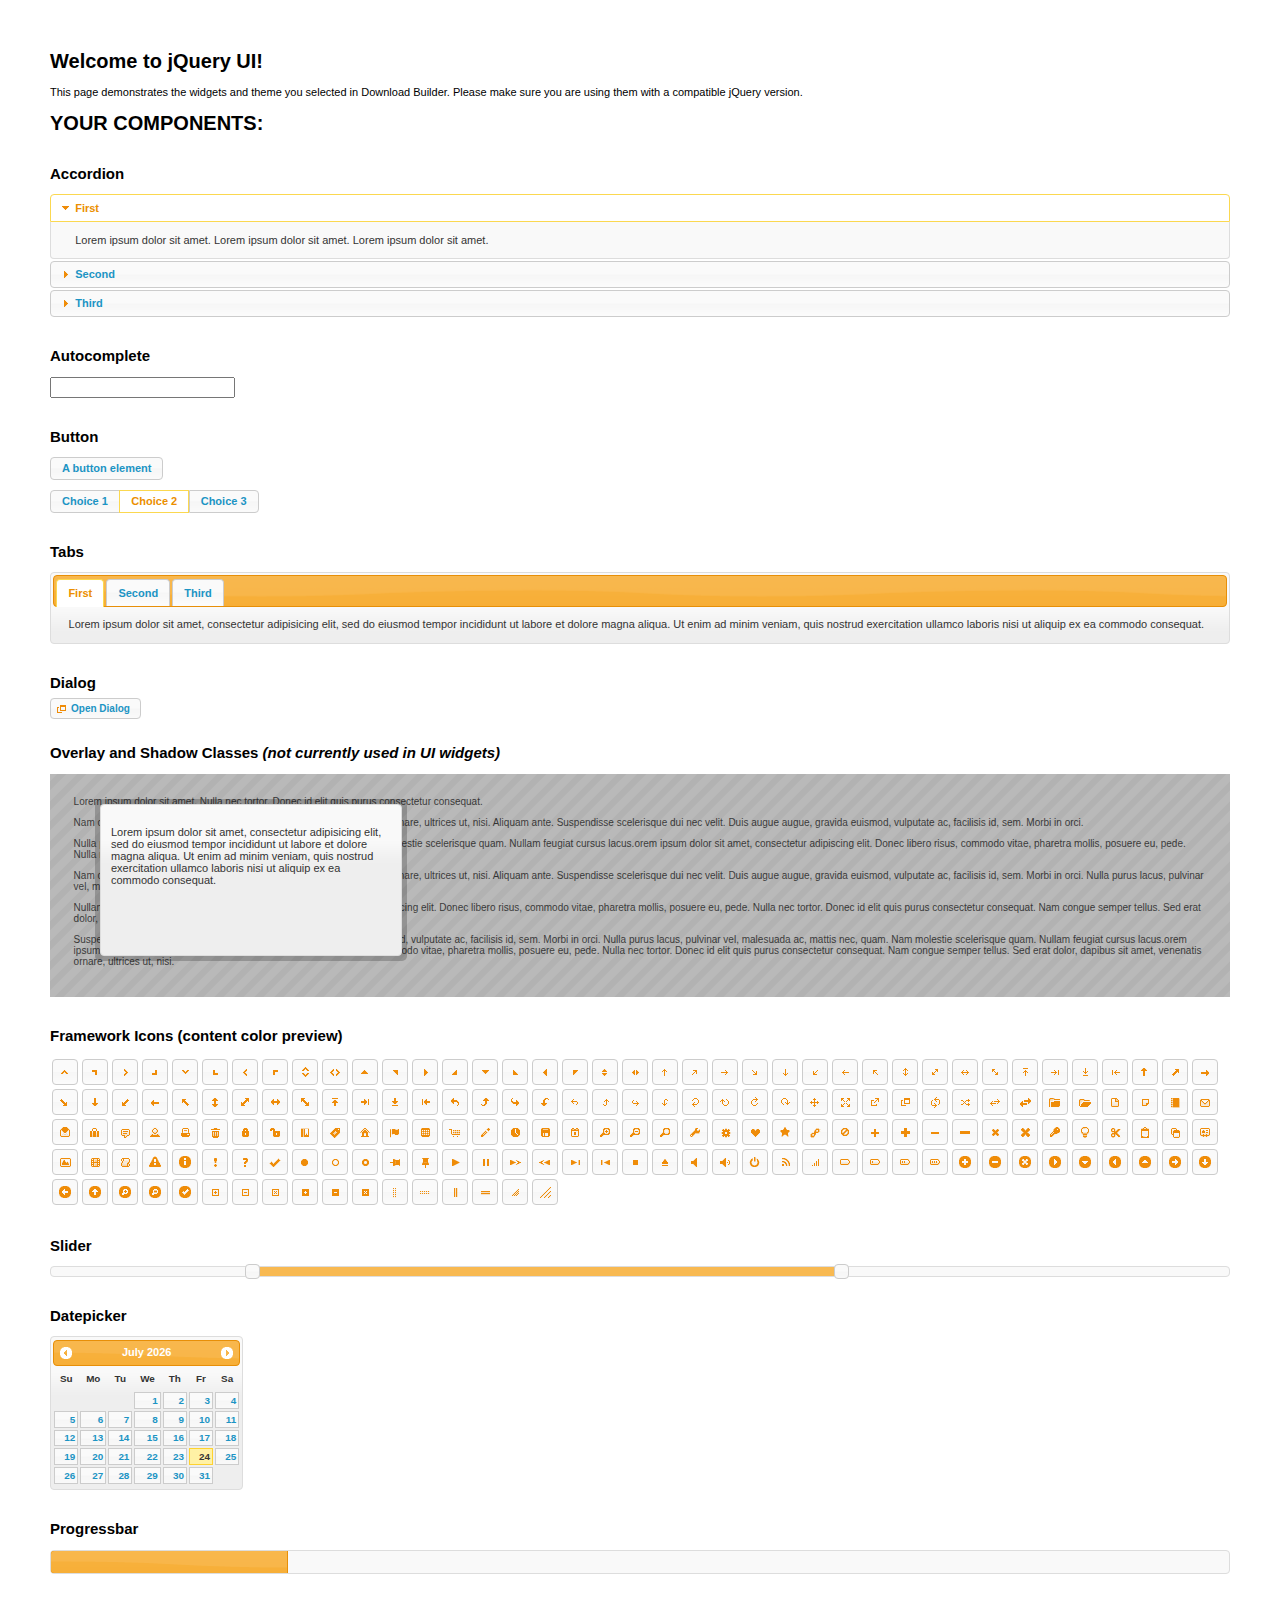
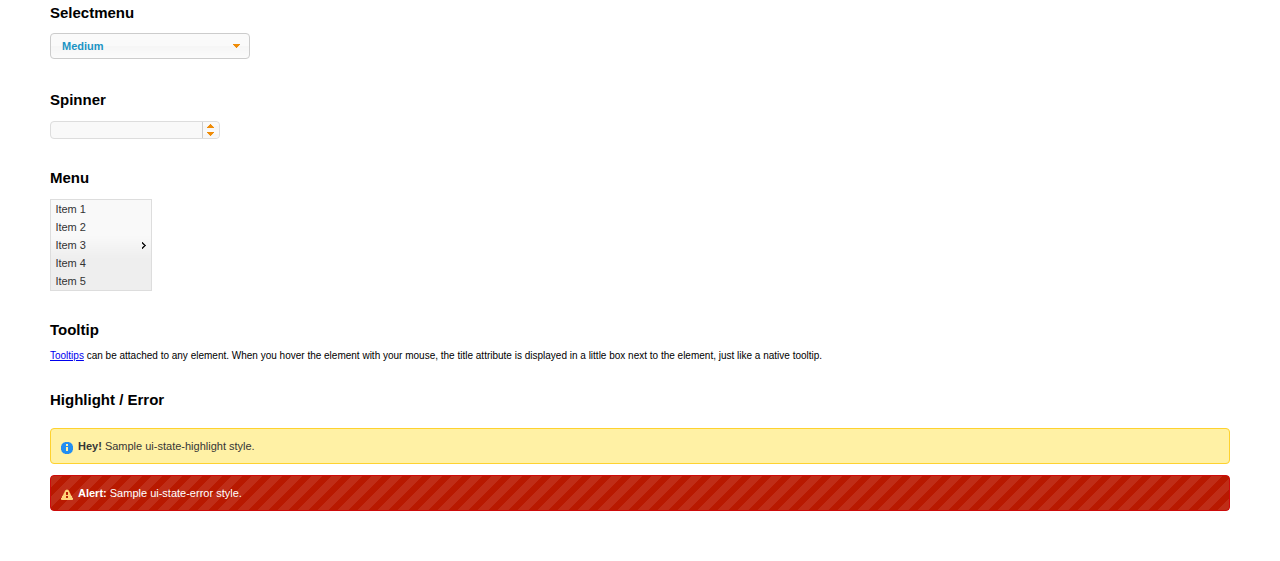
<file: static/grappelli/jquery/ui/index.html>
<!doctype html>
<html lang="us">
<head>
	<meta charset="utf-8">
	<title>jQuery UI Example Page</title>
	<link href="jquery-ui.css" rel="stylesheet">
	<style>
	body{
		font: 62.5% "Trebuchet MS", sans-serif;
		margin: 50px;
	}
	.demoHeaders {
		margin-top: 2em;
	}
	#dialog-link {
		padding: .4em 1em .4em 20px;
		text-decoration: none;
		position: relative;
	}
	#dialog-link span.ui-icon {
		margin: 0 5px 0 0;
		position: absolute;
		left: .2em;
		top: 50%;
		margin-top: -8px;
	}
	#icons {
		margin: 0;
		padding: 0;
	}
	#icons li {
		margin: 2px;
		position: relative;
		padding: 4px 0;
		cursor: pointer;
		float: left;
		list-style: none;
	}
	#icons span.ui-icon {
		float: left;
		margin: 0 4px;
	}
	.fakewindowcontain .ui-widget-overlay {
		position: absolute;
	}
	select {
		width: 200px;
	}
	</style>
</head>
<body>

<h1>Welcome to jQuery UI!</h1>

<div class="ui-widget">
	<p>This page demonstrates the widgets and theme you selected in Download Builder. Please make sure you are using them with a compatible jQuery version.</p>
</div>

<h1>YOUR COMPONENTS:</h1>


<!-- Accordion -->
<h2 class="demoHeaders">Accordion</h2>
<div id="accordion">
	<h3>First</h3>
	<div>Lorem ipsum dolor sit amet. Lorem ipsum dolor sit amet. Lorem ipsum dolor sit amet.</div>
	<h3>Second</h3>
	<div>Phasellus mattis tincidunt nibh.</div>
	<h3>Third</h3>
	<div>Nam dui erat, auctor a, dignissim quis.</div>
</div>



<!-- Autocomplete -->
<h2 class="demoHeaders">Autocomplete</h2>
<div>
	<input id="autocomplete" title="type &quot;a&quot;">
</div>



<!-- Button -->
<h2 class="demoHeaders">Button</h2>
<button id="button">A button element</button>
<form style="margin-top: 1em;">
	<div id="radioset">
		<input type="radio" id="radio1" name="radio"><label for="radio1">Choice 1</label>
		<input type="radio" id="radio2" name="radio" checked="checked"><label for="radio2">Choice 2</label>
		<input type="radio" id="radio3" name="radio"><label for="radio3">Choice 3</label>
	</div>
</form>



<!-- Tabs -->
<h2 class="demoHeaders">Tabs</h2>
<div id="tabs">
	<ul>
		<li><a href="#tabs-1">First</a></li>
		<li><a href="#tabs-2">Second</a></li>
		<li><a href="#tabs-3">Third</a></li>
	</ul>
	<div id="tabs-1">Lorem ipsum dolor sit amet, consectetur adipisicing elit, sed do eiusmod tempor incididunt ut labore et dolore magna aliqua. Ut enim ad minim veniam, quis nostrud exercitation ullamco laboris nisi ut aliquip ex ea commodo consequat.</div>
	<div id="tabs-2">Phasellus mattis tincidunt nibh. Cras orci urna, blandit id, pretium vel, aliquet ornare, felis. Maecenas scelerisque sem non nisl. Fusce sed lorem in enim dictum bibendum.</div>
	<div id="tabs-3">Nam dui erat, auctor a, dignissim quis, sollicitudin eu, felis. Pellentesque nisi urna, interdum eget, sagittis et, consequat vestibulum, lacus. Mauris porttitor ullamcorper augue.</div>
</div>



<!-- Dialog NOTE: Dialog is not generated by UI in this demo so it can be visually styled in themeroller-->
<h2 class="demoHeaders">Dialog</h2>
<p><a href="#" id="dialog-link" class="ui-state-default ui-corner-all"><span class="ui-icon ui-icon-newwin"></span>Open Dialog</a></p>

<h2 class="demoHeaders">Overlay and Shadow Classes <em>(not currently used in UI widgets)</em></h2>
<div style="position: relative; width: 96%; height: 200px; padding:1% 2%; overflow:hidden;" class="fakewindowcontain">
	<p>Lorem ipsum dolor sit amet,  Nulla nec tortor. Donec id elit quis purus consectetur consequat. </p><p>Nam congue semper tellus. Sed erat dolor, dapibus sit amet, venenatis ornare, ultrices ut, nisi. Aliquam ante. Suspendisse scelerisque dui nec velit. Duis augue augue, gravida euismod, vulputate ac, facilisis id, sem. Morbi in orci. </p><p>Nulla purus lacus, pulvinar vel, malesuada ac, mattis nec, quam. Nam molestie scelerisque quam. Nullam feugiat cursus lacus.orem ipsum dolor sit amet, consectetur adipiscing elit. Donec libero risus, commodo vitae, pharetra mollis, posuere eu, pede. Nulla nec tortor. Donec id elit quis purus consectetur consequat. </p><p>Nam congue semper tellus. Sed erat dolor, dapibus sit amet, venenatis ornare, ultrices ut, nisi. Aliquam ante. Suspendisse scelerisque dui nec velit. Duis augue augue, gravida euismod, vulputate ac, facilisis id, sem. Morbi in orci. Nulla purus lacus, pulvinar vel, malesuada ac, mattis nec, quam. Nam molestie scelerisque quam. </p><p>Nullam feugiat cursus lacus.orem ipsum dolor sit amet, consectetur adipiscing elit. Donec libero risus, commodo vitae, pharetra mollis, posuere eu, pede. Nulla nec tortor. Donec id elit quis purus consectetur consequat. Nam congue semper tellus. Sed erat dolor, dapibus sit amet, venenatis ornare, ultrices ut, nisi. Aliquam ante. </p><p>Suspendisse scelerisque dui nec velit. Duis augue augue, gravida euismod, vulputate ac, facilisis id, sem. Morbi in orci. Nulla purus lacus, pulvinar vel, malesuada ac, mattis nec, quam. Nam molestie scelerisque quam. Nullam feugiat cursus lacus.orem ipsum dolor sit amet, consectetur adipiscing elit. Donec libero risus, commodo vitae, pharetra mollis, posuere eu, pede. Nulla nec tortor. Donec id elit quis purus consectetur consequat. Nam congue semper tellus. Sed erat dolor, dapibus sit amet, venenatis ornare, ultrices ut, nisi. </p>

	<!-- ui-dialog -->
	<div class="ui-overlay"><div class="ui-widget-overlay"></div><div class="ui-widget-shadow ui-corner-all" style="width: 302px; height: 152px; position: absolute; left: 50px; top: 30px;"></div></div>
	<div style="position: absolute; width: 280px; height: 130px;left: 50px; top: 30px; padding: 10px;" class="ui-widget ui-widget-content ui-corner-all">
		<div class="ui-dialog-content ui-widget-content" style="background: none; border: 0;">
			<p>Lorem ipsum dolor sit amet, consectetur adipisicing elit, sed do eiusmod tempor incididunt ut labore et dolore magna aliqua. Ut enim ad minim veniam, quis nostrud exercitation ullamco laboris nisi ut aliquip ex ea commodo consequat.</p>
		</div>
	</div>

</div>

<!-- ui-dialog -->
<div id="dialog" title="Dialog Title">
	<p>Lorem ipsum dolor sit amet, consectetur adipisicing elit, sed do eiusmod tempor incididunt ut labore et dolore magna aliqua. Ut enim ad minim veniam, quis nostrud exercitation ullamco laboris nisi ut aliquip ex ea commodo consequat.</p>
</div>



<h2 class="demoHeaders">Framework Icons (content color preview)</h2>
<ul id="icons" class="ui-widget ui-helper-clearfix">
	<li class="ui-state-default ui-corner-all" title=".ui-icon-carat-1-n"><span class="ui-icon ui-icon-carat-1-n"></span></li>
	<li class="ui-state-default ui-corner-all" title=".ui-icon-carat-1-ne"><span class="ui-icon ui-icon-carat-1-ne"></span></li>
	<li class="ui-state-default ui-corner-all" title=".ui-icon-carat-1-e"><span class="ui-icon ui-icon-carat-1-e"></span></li>
	<li class="ui-state-default ui-corner-all" title=".ui-icon-carat-1-se"><span class="ui-icon ui-icon-carat-1-se"></span></li>
	<li class="ui-state-default ui-corner-all" title=".ui-icon-carat-1-s"><span class="ui-icon ui-icon-carat-1-s"></span></li>
	<li class="ui-state-default ui-corner-all" title=".ui-icon-carat-1-sw"><span class="ui-icon ui-icon-carat-1-sw"></span></li>
	<li class="ui-state-default ui-corner-all" title=".ui-icon-carat-1-w"><span class="ui-icon ui-icon-carat-1-w"></span></li>
	<li class="ui-state-default ui-corner-all" title=".ui-icon-carat-1-nw"><span class="ui-icon ui-icon-carat-1-nw"></span></li>
	<li class="ui-state-default ui-corner-all" title=".ui-icon-carat-2-n-s"><span class="ui-icon ui-icon-carat-2-n-s"></span></li>
	<li class="ui-state-default ui-corner-all" title=".ui-icon-carat-2-e-w"><span class="ui-icon ui-icon-carat-2-e-w"></span></li>
	<li class="ui-state-default ui-corner-all" title=".ui-icon-triangle-1-n"><span class="ui-icon ui-icon-triangle-1-n"></span></li>
	<li class="ui-state-default ui-corner-all" title=".ui-icon-triangle-1-ne"><span class="ui-icon ui-icon-triangle-1-ne"></span></li>
	<li class="ui-state-default ui-corner-all" title=".ui-icon-triangle-1-e"><span class="ui-icon ui-icon-triangle-1-e"></span></li>
	<li class="ui-state-default ui-corner-all" title=".ui-icon-triangle-1-se"><span class="ui-icon ui-icon-triangle-1-se"></span></li>
	<li class="ui-state-default ui-corner-all" title=".ui-icon-triangle-1-s"><span class="ui-icon ui-icon-triangle-1-s"></span></li>
	<li class="ui-state-default ui-corner-all" title=".ui-icon-triangle-1-sw"><span class="ui-icon ui-icon-triangle-1-sw"></span></li>
	<li class="ui-state-default ui-corner-all" title=".ui-icon-triangle-1-w"><span class="ui-icon ui-icon-triangle-1-w"></span></li>
	<li class="ui-state-default ui-corner-all" title=".ui-icon-triangle-1-nw"><span class="ui-icon ui-icon-triangle-1-nw"></span></li>
	<li class="ui-state-default ui-corner-all" title=".ui-icon-triangle-2-n-s"><span class="ui-icon ui-icon-triangle-2-n-s"></span></li>
	<li class="ui-state-default ui-corner-all" title=".ui-icon-triangle-2-e-w"><span class="ui-icon ui-icon-triangle-2-e-w"></span></li>
	<li class="ui-state-default ui-corner-all" title=".ui-icon-arrow-1-n"><span class="ui-icon ui-icon-arrow-1-n"></span></li>
	<li class="ui-state-default ui-corner-all" title=".ui-icon-arrow-1-ne"><span class="ui-icon ui-icon-arrow-1-ne"></span></li>
	<li class="ui-state-default ui-corner-all" title=".ui-icon-arrow-1-e"><span class="ui-icon ui-icon-arrow-1-e"></span></li>
	<li class="ui-state-default ui-corner-all" title=".ui-icon-arrow-1-se"><span class="ui-icon ui-icon-arrow-1-se"></span></li>
	<li class="ui-state-default ui-corner-all" title=".ui-icon-arrow-1-s"><span class="ui-icon ui-icon-arrow-1-s"></span></li>
	<li class="ui-state-default ui-corner-all" title=".ui-icon-arrow-1-sw"><span class="ui-icon ui-icon-arrow-1-sw"></span></li>
	<li class="ui-state-default ui-corner-all" title=".ui-icon-arrow-1-w"><span class="ui-icon ui-icon-arrow-1-w"></span></li>
	<li class="ui-state-default ui-corner-all" title=".ui-icon-arrow-1-nw"><span class="ui-icon ui-icon-arrow-1-nw"></span></li>
	<li class="ui-state-default ui-corner-all" title=".ui-icon-arrow-2-n-s"><span class="ui-icon ui-icon-arrow-2-n-s"></span></li>
	<li class="ui-state-default ui-corner-all" title=".ui-icon-arrow-2-ne-sw"><span class="ui-icon ui-icon-arrow-2-ne-sw"></span></li>
	<li class="ui-state-default ui-corner-all" title=".ui-icon-arrow-2-e-w"><span class="ui-icon ui-icon-arrow-2-e-w"></span></li>
	<li class="ui-state-default ui-corner-all" title=".ui-icon-arrow-2-se-nw"><span class="ui-icon ui-icon-arrow-2-se-nw"></span></li>
	<li class="ui-state-default ui-corner-all" title=".ui-icon-arrowstop-1-n"><span class="ui-icon ui-icon-arrowstop-1-n"></span></li>
	<li class="ui-state-default ui-corner-all" title=".ui-icon-arrowstop-1-e"><span class="ui-icon ui-icon-arrowstop-1-e"></span></li>
	<li class="ui-state-default ui-corner-all" title=".ui-icon-arrowstop-1-s"><span class="ui-icon ui-icon-arrowstop-1-s"></span></li>
	<li class="ui-state-default ui-corner-all" title=".ui-icon-arrowstop-1-w"><span class="ui-icon ui-icon-arrowstop-1-w"></span></li>
	<li class="ui-state-default ui-corner-all" title=".ui-icon-arrowthick-1-n"><span class="ui-icon ui-icon-arrowthick-1-n"></span></li>
	<li class="ui-state-default ui-corner-all" title=".ui-icon-arrowthick-1-ne"><span class="ui-icon ui-icon-arrowthick-1-ne"></span></li>
	<li class="ui-state-default ui-corner-all" title=".ui-icon-arrowthick-1-e"><span class="ui-icon ui-icon-arrowthick-1-e"></span></li>
	<li class="ui-state-default ui-corner-all" title=".ui-icon-arrowthick-1-se"><span class="ui-icon ui-icon-arrowthick-1-se"></span></li>
	<li class="ui-state-default ui-corner-all" title=".ui-icon-arrowthick-1-s"><span class="ui-icon ui-icon-arrowthick-1-s"></span></li>
	<li class="ui-state-default ui-corner-all" title=".ui-icon-arrowthick-1-sw"><span class="ui-icon ui-icon-arrowthick-1-sw"></span></li>
	<li class="ui-state-default ui-corner-all" title=".ui-icon-arrowthick-1-w"><span class="ui-icon ui-icon-arrowthick-1-w"></span></li>
	<li class="ui-state-default ui-corner-all" title=".ui-icon-arrowthick-1-nw"><span class="ui-icon ui-icon-arrowthick-1-nw"></span></li>
	<li class="ui-state-default ui-corner-all" title=".ui-icon-arrowthick-2-n-s"><span class="ui-icon ui-icon-arrowthick-2-n-s"></span></li>
	<li class="ui-state-default ui-corner-all" title=".ui-icon-arrowthick-2-ne-sw"><span class="ui-icon ui-icon-arrowthick-2-ne-sw"></span></li>
	<li class="ui-state-default ui-corner-all" title=".ui-icon-arrowthick-2-e-w"><span class="ui-icon ui-icon-arrowthick-2-e-w"></span></li>
	<li class="ui-state-default ui-corner-all" title=".ui-icon-arrowthick-2-se-nw"><span class="ui-icon ui-icon-arrowthick-2-se-nw"></span></li>
	<li class="ui-state-default ui-corner-all" title=".ui-icon-arrowthickstop-1-n"><span class="ui-icon ui-icon-arrowthickstop-1-n"></span></li>
	<li class="ui-state-default ui-corner-all" title=".ui-icon-arrowthickstop-1-e"><span class="ui-icon ui-icon-arrowthickstop-1-e"></span></li>
	<li class="ui-state-default ui-corner-all" title=".ui-icon-arrowthickstop-1-s"><span class="ui-icon ui-icon-arrowthickstop-1-s"></span></li>
	<li class="ui-state-default ui-corner-all" title=".ui-icon-arrowthickstop-1-w"><span class="ui-icon ui-icon-arrowthickstop-1-w"></span></li>
	<li class="ui-state-default ui-corner-all" title=".ui-icon-arrowreturnthick-1-w"><span class="ui-icon ui-icon-arrowreturnthick-1-w"></span></li>
	<li class="ui-state-default ui-corner-all" title=".ui-icon-arrowreturnthick-1-n"><span class="ui-icon ui-icon-arrowreturnthick-1-n"></span></li>
	<li class="ui-state-default ui-corner-all" title=".ui-icon-arrowreturnthick-1-e"><span class="ui-icon ui-icon-arrowreturnthick-1-e"></span></li>
	<li class="ui-state-default ui-corner-all" title=".ui-icon-arrowreturnthick-1-s"><span class="ui-icon ui-icon-arrowreturnthick-1-s"></span></li>
	<li class="ui-state-default ui-corner-all" title=".ui-icon-arrowreturn-1-w"><span class="ui-icon ui-icon-arrowreturn-1-w"></span></li>
	<li class="ui-state-default ui-corner-all" title=".ui-icon-arrowreturn-1-n"><span class="ui-icon ui-icon-arrowreturn-1-n"></span></li>
	<li class="ui-state-default ui-corner-all" title=".ui-icon-arrowreturn-1-e"><span class="ui-icon ui-icon-arrowreturn-1-e"></span></li>
	<li class="ui-state-default ui-corner-all" title=".ui-icon-arrowreturn-1-s"><span class="ui-icon ui-icon-arrowreturn-1-s"></span></li>
	<li class="ui-state-default ui-corner-all" title=".ui-icon-arrowrefresh-1-w"><span class="ui-icon ui-icon-arrowrefresh-1-w"></span></li>
	<li class="ui-state-default ui-corner-all" title=".ui-icon-arrowrefresh-1-n"><span class="ui-icon ui-icon-arrowrefresh-1-n"></span></li>
	<li class="ui-state-default ui-corner-all" title=".ui-icon-arrowrefresh-1-e"><span class="ui-icon ui-icon-arrowrefresh-1-e"></span></li>
	<li class="ui-state-default ui-corner-all" title=".ui-icon-arrowrefresh-1-s"><span class="ui-icon ui-icon-arrowrefresh-1-s"></span></li>
	<li class="ui-state-default ui-corner-all" title=".ui-icon-arrow-4"><span class="ui-icon ui-icon-arrow-4"></span></li>
	<li class="ui-state-default ui-corner-all" title=".ui-icon-arrow-4-diag"><span class="ui-icon ui-icon-arrow-4-diag"></span></li>
	<li class="ui-state-default ui-corner-all" title=".ui-icon-extlink"><span class="ui-icon ui-icon-extlink"></span></li>
	<li class="ui-state-default ui-corner-all" title=".ui-icon-newwin"><span class="ui-icon ui-icon-newwin"></span></li>
	<li class="ui-state-default ui-corner-all" title=".ui-icon-refresh"><span class="ui-icon ui-icon-refresh"></span></li>
	<li class="ui-state-default ui-corner-all" title=".ui-icon-shuffle"><span class="ui-icon ui-icon-shuffle"></span></li>
	<li class="ui-state-default ui-corner-all" title=".ui-icon-transfer-e-w"><span class="ui-icon ui-icon-transfer-e-w"></span></li>
	<li class="ui-state-default ui-corner-all" title=".ui-icon-transferthick-e-w"><span class="ui-icon ui-icon-transferthick-e-w"></span></li>
	<li class="ui-state-default ui-corner-all" title=".ui-icon-folder-collapsed"><span class="ui-icon ui-icon-folder-collapsed"></span></li>
	<li class="ui-state-default ui-corner-all" title=".ui-icon-folder-open"><span class="ui-icon ui-icon-folder-open"></span></li>
	<li class="ui-state-default ui-corner-all" title=".ui-icon-document"><span class="ui-icon ui-icon-document"></span></li>
	<li class="ui-state-default ui-corner-all" title=".ui-icon-document-b"><span class="ui-icon ui-icon-document-b"></span></li>
	<li class="ui-state-default ui-corner-all" title=".ui-icon-note"><span class="ui-icon ui-icon-note"></span></li>
	<li class="ui-state-default ui-corner-all" title=".ui-icon-mail-closed"><span class="ui-icon ui-icon-mail-closed"></span></li>
	<li class="ui-state-default ui-corner-all" title=".ui-icon-mail-open"><span class="ui-icon ui-icon-mail-open"></span></li>
	<li class="ui-state-default ui-corner-all" title=".ui-icon-suitcase"><span class="ui-icon ui-icon-suitcase"></span></li>
	<li class="ui-state-default ui-corner-all" title=".ui-icon-comment"><span class="ui-icon ui-icon-comment"></span></li>
	<li class="ui-state-default ui-corner-all" title=".ui-icon-person"><span class="ui-icon ui-icon-person"></span></li>
	<li class="ui-state-default ui-corner-all" title=".ui-icon-print"><span class="ui-icon ui-icon-print"></span></li>
	<li class="ui-state-default ui-corner-all" title=".ui-icon-trash"><span class="ui-icon ui-icon-trash"></span></li>
	<li class="ui-state-default ui-corner-all" title=".ui-icon-locked"><span class="ui-icon ui-icon-locked"></span></li>
	<li class="ui-state-default ui-corner-all" title=".ui-icon-unlocked"><span class="ui-icon ui-icon-unlocked"></span></li>
	<li class="ui-state-default ui-corner-all" title=".ui-icon-bookmark"><span class="ui-icon ui-icon-bookmark"></span></li>
	<li class="ui-state-default ui-corner-all" title=".ui-icon-tag"><span class="ui-icon ui-icon-tag"></span></li>
	<li class="ui-state-default ui-corner-all" title=".ui-icon-home"><span class="ui-icon ui-icon-home"></span></li>
	<li class="ui-state-default ui-corner-all" title=".ui-icon-flag"><span class="ui-icon ui-icon-flag"></span></li>
	<li class="ui-state-default ui-corner-all" title=".ui-icon-calculator"><span class="ui-icon ui-icon-calculator"></span></li>
	<li class="ui-state-default ui-corner-all" title=".ui-icon-cart"><span class="ui-icon ui-icon-cart"></span></li>
	<li class="ui-state-default ui-corner-all" title=".ui-icon-pencil"><span class="ui-icon ui-icon-pencil"></span></li>
	<li class="ui-state-default ui-corner-all" title=".ui-icon-clock"><span class="ui-icon ui-icon-clock"></span></li>
	<li class="ui-state-default ui-corner-all" title=".ui-icon-disk"><span class="ui-icon ui-icon-disk"></span></li>
	<li class="ui-state-default ui-corner-all" title=".ui-icon-calendar"><span class="ui-icon ui-icon-calendar"></span></li>
	<li class="ui-state-default ui-corner-all" title=".ui-icon-zoomin"><span class="ui-icon ui-icon-zoomin"></span></li>
	<li class="ui-state-default ui-corner-all" title=".ui-icon-zoomout"><span class="ui-icon ui-icon-zoomout"></span></li>
	<li class="ui-state-default ui-corner-all" title=".ui-icon-search"><span class="ui-icon ui-icon-search"></span></li>
	<li class="ui-state-default ui-corner-all" title=".ui-icon-wrench"><span class="ui-icon ui-icon-wrench"></span></li>
	<li class="ui-state-default ui-corner-all" title=".ui-icon-gear"><span class="ui-icon ui-icon-gear"></span></li>
	<li class="ui-state-default ui-corner-all" title=".ui-icon-heart"><span class="ui-icon ui-icon-heart"></span></li>
	<li class="ui-state-default ui-corner-all" title=".ui-icon-star"><span class="ui-icon ui-icon-star"></span></li>
	<li class="ui-state-default ui-corner-all" title=".ui-icon-link"><span class="ui-icon ui-icon-link"></span></li>
	<li class="ui-state-default ui-corner-all" title=".ui-icon-cancel"><span class="ui-icon ui-icon-cancel"></span></li>
	<li class="ui-state-default ui-corner-all" title=".ui-icon-plus"><span class="ui-icon ui-icon-plus"></span></li>
	<li class="ui-state-default ui-corner-all" title=".ui-icon-plusthick"><span class="ui-icon ui-icon-plusthick"></span></li>
	<li class="ui-state-default ui-corner-all" title=".ui-icon-minus"><span class="ui-icon ui-icon-minus"></span></li>
	<li class="ui-state-default ui-corner-all" title=".ui-icon-minusthick"><span class="ui-icon ui-icon-minusthick"></span></li>
	<li class="ui-state-default ui-corner-all" title=".ui-icon-close"><span class="ui-icon ui-icon-close"></span></li>
	<li class="ui-state-default ui-corner-all" title=".ui-icon-closethick"><span class="ui-icon ui-icon-closethick"></span></li>
	<li class="ui-state-default ui-corner-all" title=".ui-icon-key"><span class="ui-icon ui-icon-key"></span></li>
	<li class="ui-state-default ui-corner-all" title=".ui-icon-lightbulb"><span class="ui-icon ui-icon-lightbulb"></span></li>
	<li class="ui-state-default ui-corner-all" title=".ui-icon-scissors"><span class="ui-icon ui-icon-scissors"></span></li>
	<li class="ui-state-default ui-corner-all" title=".ui-icon-clipboard"><span class="ui-icon ui-icon-clipboard"></span></li>
	<li class="ui-state-default ui-corner-all" title=".ui-icon-copy"><span class="ui-icon ui-icon-copy"></span></li>
	<li class="ui-state-default ui-corner-all" title=".ui-icon-contact"><span class="ui-icon ui-icon-contact"></span></li>
	<li class="ui-state-default ui-corner-all" title=".ui-icon-image"><span class="ui-icon ui-icon-image"></span></li>
	<li class="ui-state-default ui-corner-all" title=".ui-icon-video"><span class="ui-icon ui-icon-video"></span></li>
	<li class="ui-state-default ui-corner-all" title=".ui-icon-script"><span class="ui-icon ui-icon-script"></span></li>
	<li class="ui-state-default ui-corner-all" title=".ui-icon-alert"><span class="ui-icon ui-icon-alert"></span></li>
	<li class="ui-state-default ui-corner-all" title=".ui-icon-info"><span class="ui-icon ui-icon-info"></span></li>
	<li class="ui-state-default ui-corner-all" title=".ui-icon-notice"><span class="ui-icon ui-icon-notice"></span></li>
	<li class="ui-state-default ui-corner-all" title=".ui-icon-help"><span class="ui-icon ui-icon-help"></span></li>
	<li class="ui-state-default ui-corner-all" title=".ui-icon-check"><span class="ui-icon ui-icon-check"></span></li>
	<li class="ui-state-default ui-corner-all" title=".ui-icon-bullet"><span class="ui-icon ui-icon-bullet"></span></li>
	<li class="ui-state-default ui-corner-all" title=".ui-icon-radio-off"><span class="ui-icon ui-icon-radio-off"></span></li>
	<li class="ui-state-default ui-corner-all" title=".ui-icon-radio-on"><span class="ui-icon ui-icon-radio-on"></span></li>
	<li class="ui-state-default ui-corner-all" title=".ui-icon-pin-w"><span class="ui-icon ui-icon-pin-w"></span></li>
	<li class="ui-state-default ui-corner-all" title=".ui-icon-pin-s"><span class="ui-icon ui-icon-pin-s"></span></li>
	<li class="ui-state-default ui-corner-all" title=".ui-icon-play"><span class="ui-icon ui-icon-play"></span></li>
	<li class="ui-state-default ui-corner-all" title=".ui-icon-pause"><span class="ui-icon ui-icon-pause"></span></li>
	<li class="ui-state-default ui-corner-all" title=".ui-icon-seek-next"><span class="ui-icon ui-icon-seek-next"></span></li>
	<li class="ui-state-default ui-corner-all" title=".ui-icon-seek-prev"><span class="ui-icon ui-icon-seek-prev"></span></li>
	<li class="ui-state-default ui-corner-all" title=".ui-icon-seek-end"><span class="ui-icon ui-icon-seek-end"></span></li>
	<li class="ui-state-default ui-corner-all" title=".ui-icon-seek-first"><span class="ui-icon ui-icon-seek-first"></span></li>
	<li class="ui-state-default ui-corner-all" title=".ui-icon-stop"><span class="ui-icon ui-icon-stop"></span></li>
	<li class="ui-state-default ui-corner-all" title=".ui-icon-eject"><span class="ui-icon ui-icon-eject"></span></li>
	<li class="ui-state-default ui-corner-all" title=".ui-icon-volume-off"><span class="ui-icon ui-icon-volume-off"></span></li>
	<li class="ui-state-default ui-corner-all" title=".ui-icon-volume-on"><span class="ui-icon ui-icon-volume-on"></span></li>
	<li class="ui-state-default ui-corner-all" title=".ui-icon-power"><span class="ui-icon ui-icon-power"></span></li>
	<li class="ui-state-default ui-corner-all" title=".ui-icon-signal-diag"><span class="ui-icon ui-icon-signal-diag"></span></li>
	<li class="ui-state-default ui-corner-all" title=".ui-icon-signal"><span class="ui-icon ui-icon-signal"></span></li>
	<li class="ui-state-default ui-corner-all" title=".ui-icon-battery-0"><span class="ui-icon ui-icon-battery-0"></span></li>
	<li class="ui-state-default ui-corner-all" title=".ui-icon-battery-1"><span class="ui-icon ui-icon-battery-1"></span></li>
	<li class="ui-state-default ui-corner-all" title=".ui-icon-battery-2"><span class="ui-icon ui-icon-battery-2"></span></li>
	<li class="ui-state-default ui-corner-all" title=".ui-icon-battery-3"><span class="ui-icon ui-icon-battery-3"></span></li>
	<li class="ui-state-default ui-corner-all" title=".ui-icon-circle-plus"><span class="ui-icon ui-icon-circle-plus"></span></li>
	<li class="ui-state-default ui-corner-all" title=".ui-icon-circle-minus"><span class="ui-icon ui-icon-circle-minus"></span></li>
	<li class="ui-state-default ui-corner-all" title=".ui-icon-circle-close"><span class="ui-icon ui-icon-circle-close"></span></li>
	<li class="ui-state-default ui-corner-all" title=".ui-icon-circle-triangle-e"><span class="ui-icon ui-icon-circle-triangle-e"></span></li>
	<li class="ui-state-default ui-corner-all" title=".ui-icon-circle-triangle-s"><span class="ui-icon ui-icon-circle-triangle-s"></span></li>
	<li class="ui-state-default ui-corner-all" title=".ui-icon-circle-triangle-w"><span class="ui-icon ui-icon-circle-triangle-w"></span></li>
	<li class="ui-state-default ui-corner-all" title=".ui-icon-circle-triangle-n"><span class="ui-icon ui-icon-circle-triangle-n"></span></li>
	<li class="ui-state-default ui-corner-all" title=".ui-icon-circle-arrow-e"><span class="ui-icon ui-icon-circle-arrow-e"></span></li>
	<li class="ui-state-default ui-corner-all" title=".ui-icon-circle-arrow-s"><span class="ui-icon ui-icon-circle-arrow-s"></span></li>
	<li class="ui-state-default ui-corner-all" title=".ui-icon-circle-arrow-w"><span class="ui-icon ui-icon-circle-arrow-w"></span></li>
	<li class="ui-state-default ui-corner-all" title=".ui-icon-circle-arrow-n"><span class="ui-icon ui-icon-circle-arrow-n"></span></li>
	<li class="ui-state-default ui-corner-all" title=".ui-icon-circle-zoomin"><span class="ui-icon ui-icon-circle-zoomin"></span></li>
	<li class="ui-state-default ui-corner-all" title=".ui-icon-circle-zoomout"><span class="ui-icon ui-icon-circle-zoomout"></span></li>
	<li class="ui-state-default ui-corner-all" title=".ui-icon-circle-check"><span class="ui-icon ui-icon-circle-check"></span></li>
	<li class="ui-state-default ui-corner-all" title=".ui-icon-circlesmall-plus"><span class="ui-icon ui-icon-circlesmall-plus"></span></li>
	<li class="ui-state-default ui-corner-all" title=".ui-icon-circlesmall-minus"><span class="ui-icon ui-icon-circlesmall-minus"></span></li>
	<li class="ui-state-default ui-corner-all" title=".ui-icon-circlesmall-close"><span class="ui-icon ui-icon-circlesmall-close"></span></li>
	<li class="ui-state-default ui-corner-all" title=".ui-icon-squaresmall-plus"><span class="ui-icon ui-icon-squaresmall-plus"></span></li>
	<li class="ui-state-default ui-corner-all" title=".ui-icon-squaresmall-minus"><span class="ui-icon ui-icon-squaresmall-minus"></span></li>
	<li class="ui-state-default ui-corner-all" title=".ui-icon-squaresmall-close"><span class="ui-icon ui-icon-squaresmall-close"></span></li>
	<li class="ui-state-default ui-corner-all" title=".ui-icon-grip-dotted-vertical"><span class="ui-icon ui-icon-grip-dotted-vertical"></span></li>
	<li class="ui-state-default ui-corner-all" title=".ui-icon-grip-dotted-horizontal"><span class="ui-icon ui-icon-grip-dotted-horizontal"></span></li>
	<li class="ui-state-default ui-corner-all" title=".ui-icon-grip-solid-vertical"><span class="ui-icon ui-icon-grip-solid-vertical"></span></li>
	<li class="ui-state-default ui-corner-all" title=".ui-icon-grip-solid-horizontal"><span class="ui-icon ui-icon-grip-solid-horizontal"></span></li>
	<li class="ui-state-default ui-corner-all" title=".ui-icon-gripsmall-diagonal-se"><span class="ui-icon ui-icon-gripsmall-diagonal-se"></span></li>
	<li class="ui-state-default ui-corner-all" title=".ui-icon-grip-diagonal-se"><span class="ui-icon ui-icon-grip-diagonal-se"></span></li>
</ul>


<!-- Slider -->
<h2 class="demoHeaders">Slider</h2>
<div id="slider"></div>



<!-- Datepicker -->
<h2 class="demoHeaders">Datepicker</h2>
<div id="datepicker"></div>



<!-- Progressbar -->
<h2 class="demoHeaders">Progressbar</h2>
<div id="progressbar"></div>



<!-- Progressbar -->
<h2 class="demoHeaders">Selectmenu</h2>
<select id="selectmenu">
	<option>Slower</option>
	<option>Slow</option>
	<option selected="selected">Medium</option>
	<option>Fast</option>
	<option>Faster</option>
</select>



<!-- Spinner -->
<h2 class="demoHeaders">Spinner</h2>
<input id="spinner">



<!-- Menu -->
<h2 class="demoHeaders">Menu</h2>
<ul style="width:100px;" id="menu">
	<li>Item 1</li>
	<li>Item 2</li>
	<li>Item 3
		<ul>
			<li>Item 3-1</li>
			<li>Item 3-2</li>
			<li>Item 3-3</li>
			<li>Item 3-4</li>
			<li>Item 3-5</li>
		</ul>
	</li>
	<li>Item 4</li>
	<li>Item 5</li>
</ul>



<!-- Tooltip -->
<h2 class="demoHeaders">Tooltip</h2>
<p id="tooltip">
	<a href="#" title="That&apos;s what this widget is">Tooltips</a> can be attached to any element. When you hover
the element with your mouse, the title attribute is displayed in a little box next to the element, just like a native tooltip.
</p>


<!-- Highlight / Error -->
<h2 class="demoHeaders">Highlight / Error</h2>
<div class="ui-widget">
	<div class="ui-state-highlight ui-corner-all" style="margin-top: 20px; padding: 0 .7em;">
		<p><span class="ui-icon ui-icon-info" style="float: left; margin-right: .3em;"></span>
		<strong>Hey!</strong> Sample ui-state-highlight style.</p>
	</div>
</div>
<br>
<div class="ui-widget">
	<div class="ui-state-error ui-corner-all" style="padding: 0 .7em;">
		<p><span class="ui-icon ui-icon-alert" style="float: left; margin-right: .3em;"></span>
		<strong>Alert:</strong> Sample ui-state-error style.</p>
	</div>
</div>

<script src="external/jquery/jquery.js"></script>
<script src="jquery-ui.js"></script>
<script>

$( "#accordion" ).accordion();



var availableTags = [
	"ActionScript",
	"AppleScript",
	"Asp",
	"BASIC",
	"C",
	"C++",
	"Clojure",
	"COBOL",
	"ColdFusion",
	"Erlang",
	"Fortran",
	"Groovy",
	"Haskell",
	"Java",
	"JavaScript",
	"Lisp",
	"Perl",
	"PHP",
	"Python",
	"Ruby",
	"Scala",
	"Scheme"
];
$( "#autocomplete" ).autocomplete({
	source: availableTags
});



$( "#button" ).button();
$( "#radioset" ).buttonset();



$( "#tabs" ).tabs();



$( "#dialog" ).dialog({
	autoOpen: false,
	width: 400,
	buttons: [
		{
			text: "Ok",
			click: function() {
				$( this ).dialog( "close" );
			}
		},
		{
			text: "Cancel",
			click: function() {
				$( this ).dialog( "close" );
			}
		}
	]
});

// Link to open the dialog
$( "#dialog-link" ).click(function( event ) {
	$( "#dialog" ).dialog( "open" );
	event.preventDefault();
});



$( "#datepicker" ).datepicker({
	inline: true
});



$( "#slider" ).slider({
	range: true,
	values: [ 17, 67 ]
});



$( "#progressbar" ).progressbar({
	value: 20
});



$( "#spinner" ).spinner();



$( "#menu" ).menu();



$( "#tooltip" ).tooltip();



$( "#selectmenu" ).selectmenu();


// Hover states on the static widgets
$( "#dialog-link, #icons li" ).hover(
	function() {
		$( this ).addClass( "ui-state-hover" );
	},
	function() {
		$( this ).removeClass( "ui-state-hover" );
	}
);
</script>
</body>
</html>
</file>
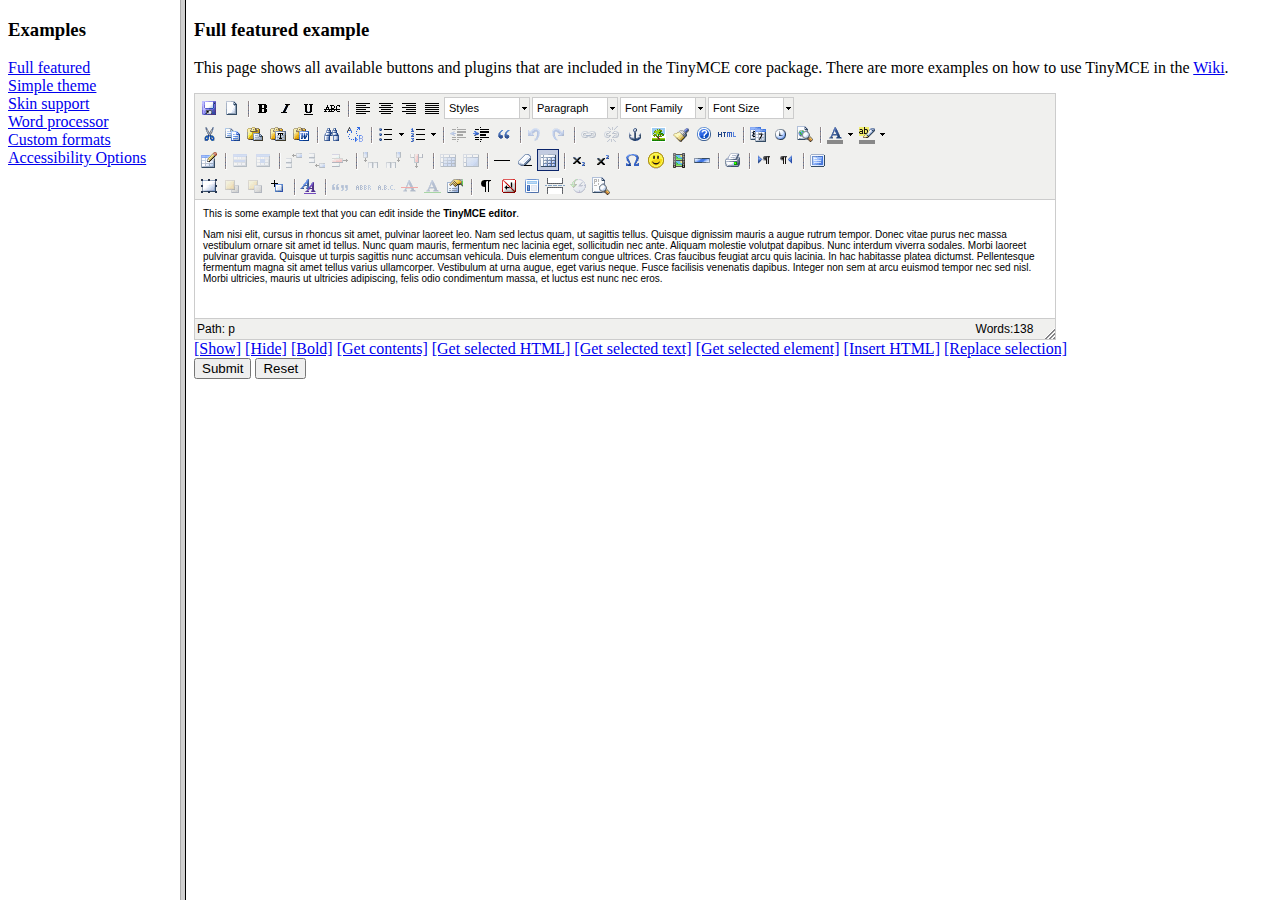
<file: static/grappelli/tinymce/examples/index.html>
<!DOCTYPE HTML PUBLIC "-//W3C//DTD HTML 4.01 Frameset//EN" "http://www.w3.org/TR/html4/frameset.dtd">
<html>
<head>
	<title>TinyMCE examples</title>
</head>
<frameset cols="180,80%">
	<frame src="menu.html" name="menu" />
	<frame src="full.html" name="main" />
</frameset>
</html>
</file>
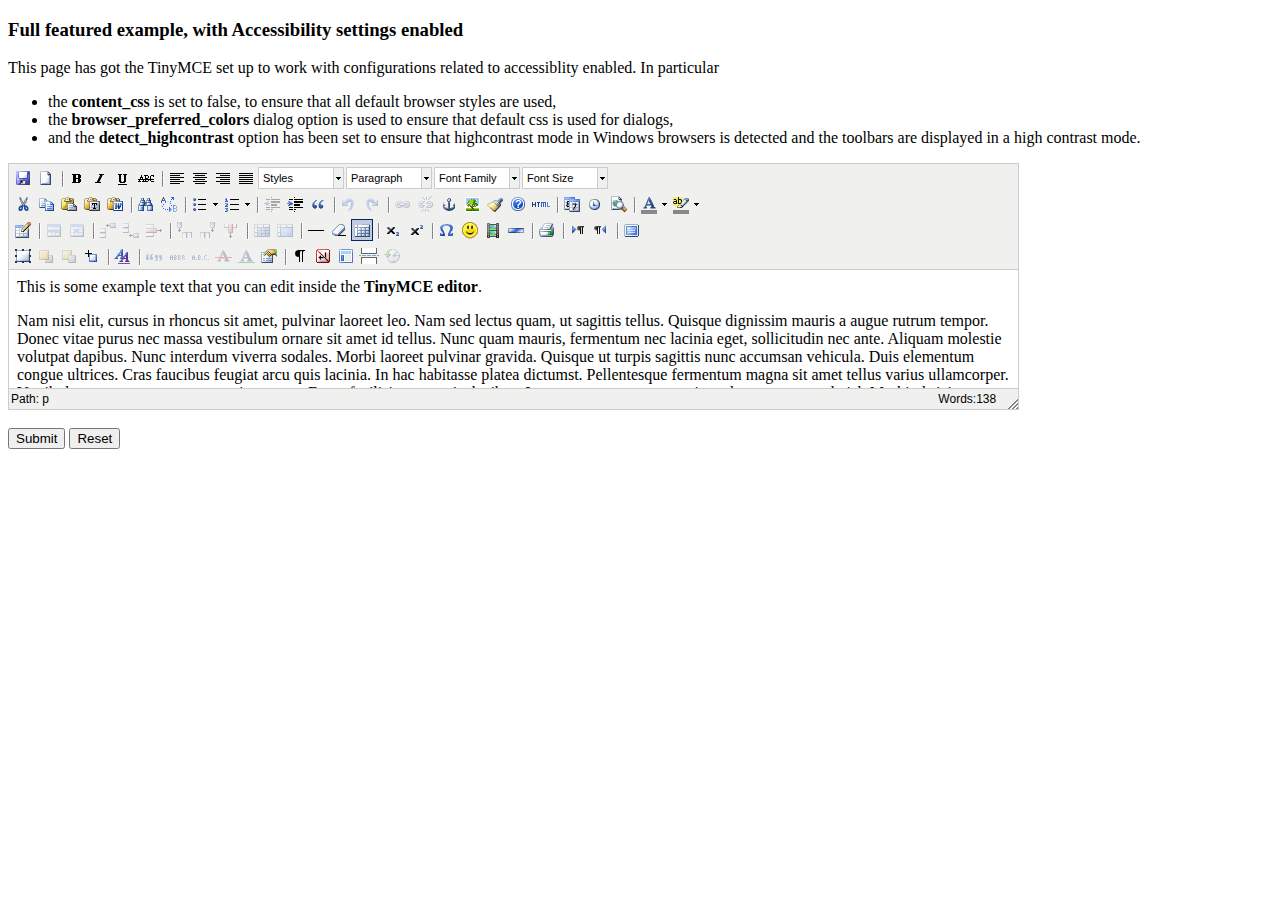
<file: static/grappelli/tinymce/examples/accessibility.html>
<!DOCTYPE html PUBLIC "-//W3C//DTD XHTML 1.0 Strict//EN" "http://www.w3.org/TR/xhtml1/DTD/xhtml1-strict.dtd">
<html xmlns="http://www.w3.org/1999/xhtml">
<head>
<title>Full featured example</title>

<!-- TinyMCE -->
<script type="text/javascript" src="../jscripts/tiny_mce/tiny_mce.js"></script>
<script type="text/javascript">
	tinyMCE.init({
		// General options
		mode : "textareas",
		theme : "advanced",
		plugins : "pagebreak,style,layer,table,save,advhr,advimage,advlink,emotions,iespell,insertdatetime,preview,media,searchreplace,print,contextmenu,paste,directionality,fullscreen,noneditable,visualchars,nonbreaking,xhtmlxtras,template,wordcount,advlist,autosave",

		// Theme options
		theme_advanced_buttons1 : "save,newdocument,|,bold,italic,underline,strikethrough,|,justifyleft,justifycenter,justifyright,justifyfull,styleselect,formatselect,fontselect,fontsizeselect",
		theme_advanced_buttons2 : "cut,copy,paste,pastetext,pasteword,|,search,replace,|,bullist,numlist,|,outdent,indent,blockquote,|,undo,redo,|,link,unlink,anchor,image,cleanup,help,code,|,insertdate,inserttime,preview,|,forecolor,backcolor",
		theme_advanced_buttons3 : "tablecontrols,|,hr,removeformat,visualaid,|,sub,sup,|,charmap,emotions,iespell,media,advhr,|,print,|,ltr,rtl,|,fullscreen",
		theme_advanced_buttons4 : "insertlayer,moveforward,movebackward,absolute,|,styleprops,|,cite,abbr,acronym,del,ins,attribs,|,visualchars,nonbreaking,template,pagebreak,restoredraft",
		theme_advanced_toolbar_location : "top",
		theme_advanced_toolbar_align : "left",
		theme_advanced_statusbar_location : "bottom",
		theme_advanced_resizing : true,

		// Example content CSS (should be your site CSS)
		// using false to ensure that the default browser settings are used for best Accessibility
		// ACCESSIBILITY SETTINGS
		content_css : false,
		// Use browser preferred colors for dialogs.
		browser_preferred_colors : true,
		detect_highcontrast : true,

		// Drop lists for link/image/media/template dialogs
		template_external_list_url : "lists/template_list.js",
		external_link_list_url : "lists/link_list.js",
		external_image_list_url : "lists/image_list.js",
		media_external_list_url : "lists/media_list.js",

		// Style formats
		style_formats : [
			{title : 'Bold text', inline : 'b'},
			{title : 'Red text', inline : 'span', styles : {color : '#ff0000'}},
			{title : 'Red header', block : 'h1', styles : {color : '#ff0000'}},
			{title : 'Example 1', inline : 'span', classes : 'example1'},
			{title : 'Example 2', inline : 'span', classes : 'example2'},
			{title : 'Table styles'},
			{title : 'Table row 1', selector : 'tr', classes : 'tablerow1'}
		],

		// Replace values for the template plugin
		template_replace_values : {
			username : "Some User",
			staffid : "991234"
		}
	});
</script>
<!-- /TinyMCE -->

</head>
<body>

<form method="post" action="http://tinymce.moxiecode.com/dump.php?example=true">
	<div>
		<h3>Full featured example, with Accessibility settings enabled</h3>

		<p>
			This page has got the TinyMCE set up to work with configurations related to accessiblity enabled.
			In particular
			<ul>
			<li>the <strong>content_css</strong> is set to false, to ensure that all default browser styles are used, </li>
			<li>the <strong>browser_preferred_colors</strong> dialog option is used to ensure that default css is used for dialogs, </li>
			<li>and the <strong>detect_highcontrast</strong> option has been set to ensure that highcontrast mode in Windows browsers
			is detected and the toolbars are displayed in a high contrast mode.</li>
			</ul>
		</p>

		<!-- Gets replaced with TinyMCE, remember HTML in a textarea should be encoded -->
		<div>
			<textarea id="elm1" name="elm1" rows="15" cols="80" style="width: 80%">
				&lt;p&gt;
					This is some example text that you can edit inside the &lt;strong&gt;TinyMCE editor&lt;/strong&gt;.
				&lt;/p&gt;
				&lt;p&gt;
				Nam nisi elit, cursus in rhoncus sit amet, pulvinar laoreet leo. Nam sed lectus quam, ut sagittis tellus. Quisque dignissim mauris a augue rutrum tempor. Donec vitae purus nec massa vestibulum ornare sit amet id tellus. Nunc quam mauris, fermentum nec lacinia eget, sollicitudin nec ante. Aliquam molestie volutpat dapibus. Nunc interdum viverra sodales. Morbi laoreet pulvinar gravida. Quisque ut turpis sagittis nunc accumsan vehicula. Duis elementum congue ultrices. Cras faucibus feugiat arcu quis lacinia. In hac habitasse platea dictumst. Pellentesque fermentum magna sit amet tellus varius ullamcorper. Vestibulum at urna augue, eget varius neque. Fusce facilisis venenatis dapibus. Integer non sem at arcu euismod tempor nec sed nisl. Morbi ultricies, mauris ut ultricies adipiscing, felis odio condimentum massa, et luctus est nunc nec eros.
				&lt;/p&gt;
			</textarea>
		</div>

		<br />
		<input type="submit" name="save" value="Submit" />
		<input type="reset" name="reset" value="Reset" />
	</div>
</form>

<script type="text/javascript">
if (document.location.protocol == 'file:') {
	alert("The examples might not work properly on the local file system due to security settings in your browser. Please use a real webserver.");
}
</script>
</body>
</html>
</file>
